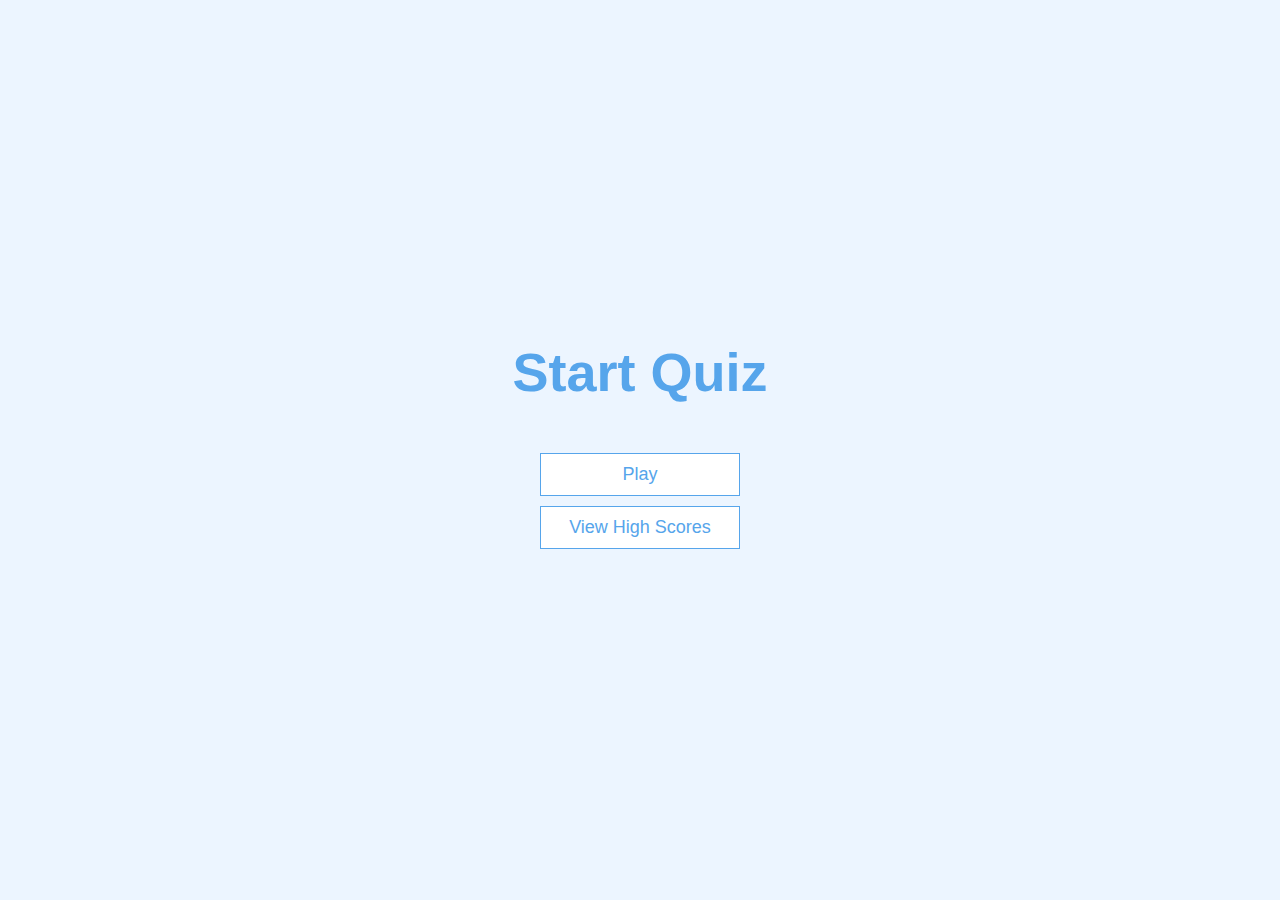
<file: index.html>
<!-- This is a Landing Page! -->
<!DOCTYPE html>
<html lang="en">
<head>
    <meta charset="UTF-8">
    <meta name="viewport" content="width=device-width, initial-scale=1.0">
    <meta http-equiv="X-UA-Compatible" content="ie=edge">
    <title>Quiz</title>
    <link
      href="https://fonts.googleapis.com/css?family=Amatic+SC:700|Josefin+Sans&display=swap"
      rel="stylesheet"
    />
    <link
      rel="stylesheet"
      href="https://stackpath.bootstrapcdn.com/font-awesome/4.7.0/css/font-awesome.min.css"
    />
    <link rel="stylesheet" href="./assets/css/index.css">
</head>
<body>

    <div class="container">
        <div id="home" class="flex-center flex-column">
            <h1>Start Quiz</h1>
            <a class="btn" href="./quiz.html">Play</a>
            <a class="btn" href="./highscores.html">View High Scores</a>
        </div>
    </div>
</body>
</html>
</file>
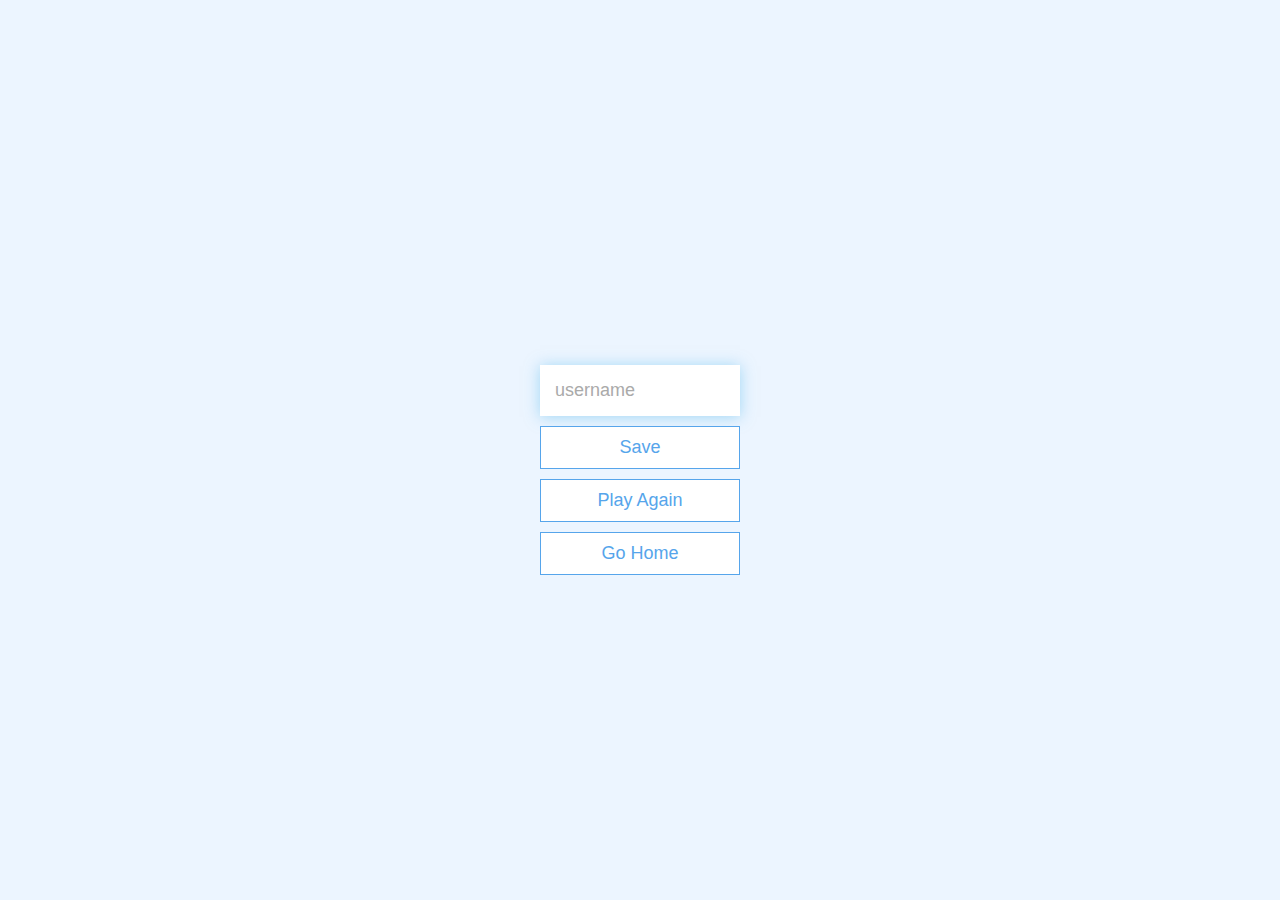
<file: end.html>
<!DOCTYPE html>
<html lang="en">
  <head>
    <meta charset="UTF-8" />
    <meta name="viewport" content="width=device-width, initial-scale=1.0" />
    <meta http-equiv="X-UA-Compatible" content="ie=edge" />
    <title>Congrats!</title>
    <link rel="stylesheet" href="./assets/css/index.css" />
  </head>
  <body>
    <div class="container">
      <div id="end" class="flex-center flex-column">
        <h1 id="finalScore">0</h1>
        <form>
          <input
            type="text"
            name="username"
            id="username"
            placeholder="username"
          />
          <button
            type="submit"
            class="btn"
            id="saveScoreBtn"
            onclick="saveHighScore(event)"
            disabled
          >
            Save
          </button>
        </form>
        <a class="btn" href="quiz.html">Play Again</a>
        <a class="btn" href="index.html">Go Home</a>
      </div>
    </div>
    <script src="./assets/js/end.js"></script>
  </body>
</html>
</file>
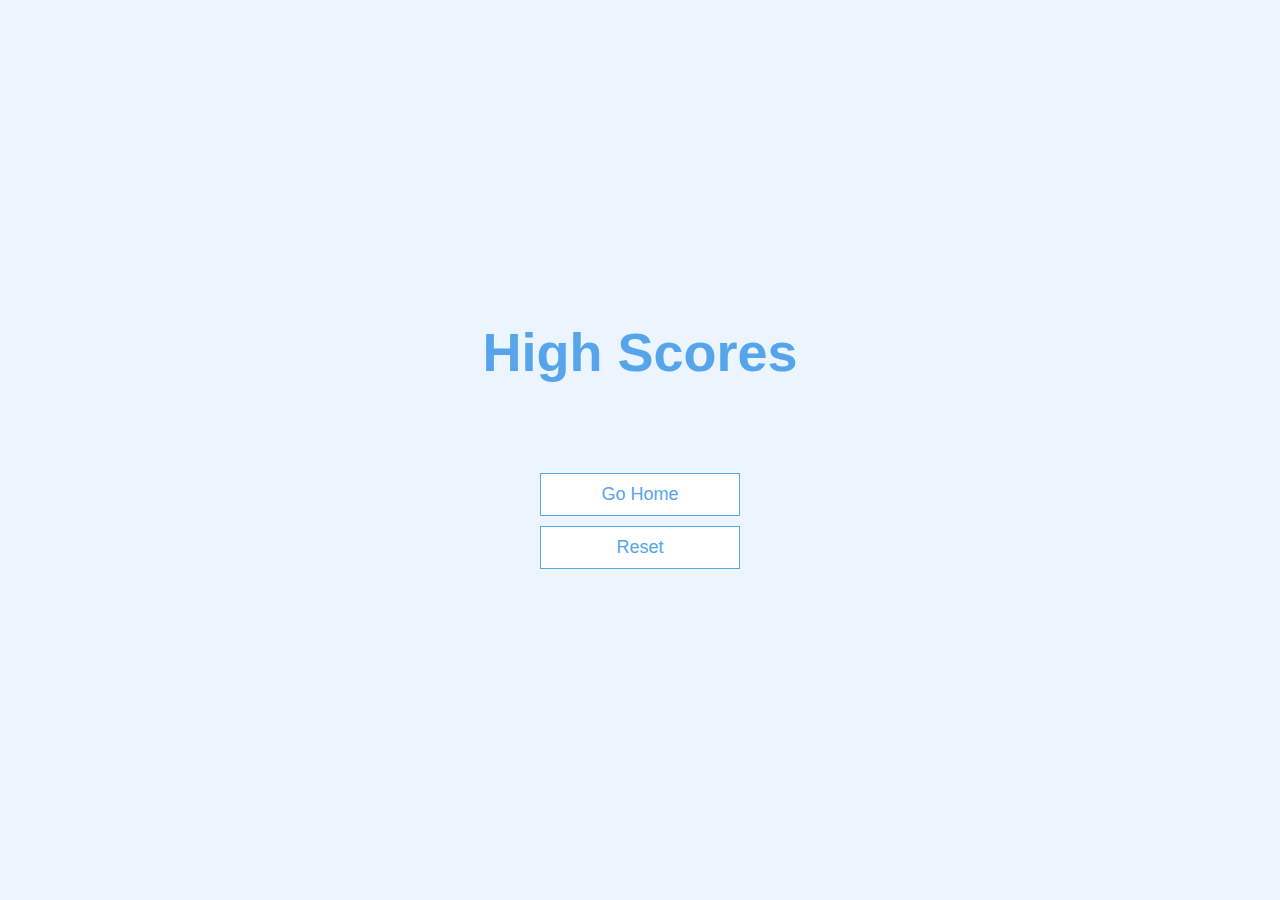
<file: highscores.html>
<!DOCTYPE html>
<html lang="en">
  <head>
    <meta charset="UTF-8" />
    <meta name="viewport" content="width=device-width, initial-scale=1.0" />
    <meta http-equiv="X-UA-Compatible" content="ie=edge" />
    <title>High Scores</title>
    <link rel="stylesheet" href="./assets/css/index.css" />
    <link rel="stylesheet" href="./assets/css/highscores.css" />
  </head>
  <body>
    <div class="container">
      <div id="highScores" class="flex-center flex-column">
        <h1 id="finalScore">High Scores</h1>
        <ul id="highScoresList"></ul>
        <a class="btn" href="index.html">Go Home</a>
        <button class="btn" id="resetbtn">Reset</button>
      </div>
    </div>
    <script src="./assets/js/highscores.js"></script>
  </body>
</html>
</file>
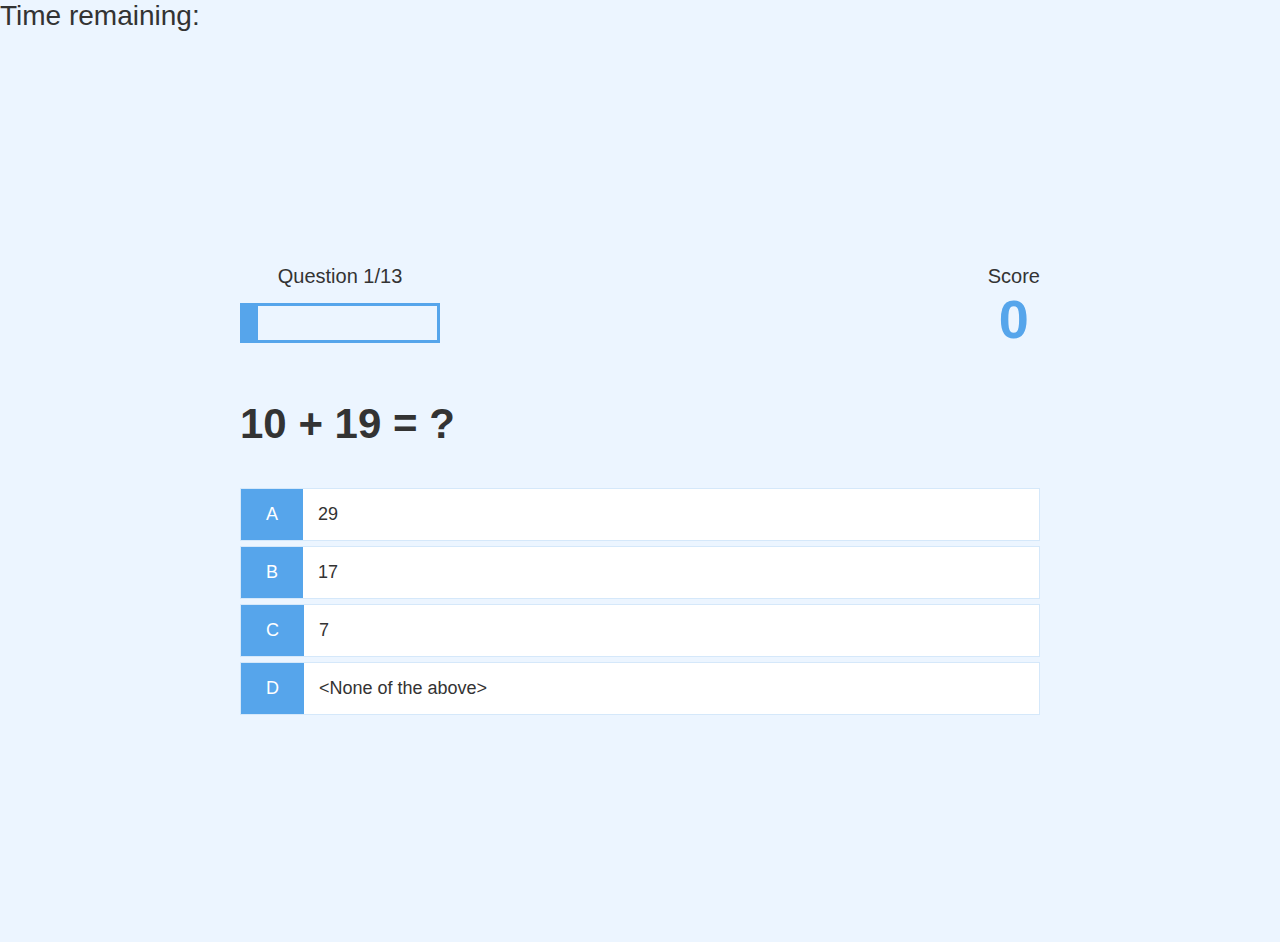
<file: quiz.html>
<!DOCTYPE html>
<html lang="en">

<head>
  <meta charset="UTF-8" />
  <meta name="viewport" content="width=device-width, initial-scale=1.0" />
  <meta http-equiv="X-UA-Compatible" content="ie=edge" />
  <title>Quiz - Play</title>
  <link rel="stylesheet" href="./assets/css/quiz.css" />
  <link rel="stylesheet" href="./assets/css/index.css" />
</head>

<body>
  <h3 id="timer">Time remaining: </h3>
  <div class="container">
    <div id="game" class="justify-center flex-column">
      <div id="hud">
        <div id="hud-item">
          <p id="progressText" class="hud-prefix">
            Question
          </p>
          <div id="progressBar">
            <div id="progressBarFull"></div>
          </div>
        </div>
        <div id="hud-item">
          <p class="hud-prefix">
            Score
          </p>
          <h1 class="hud-main-text" id="score">
            0
          </h1>
        </div>
      </div>
      <h2 id="question">What is the answer to this question?</h2>
      <div class="choice-container">
        <p class="choice-prefix">A</p>
        <p class="choice-text" data-number="1">Choice 1</p>
      </div>
      <div class="choice-container">
        <p class="choice-prefix">B</p>
        <p class="choice-text" data-number="2">Choice 2</p>
      </div>
      <div class="choice-container">
        <p class="choice-prefix">C</p>
        <p class="choice-text" data-number="3">Choice 3</p>
      </div>
      <div class="choice-container">
        <p class="choice-prefix">D</p>
        <p class="choice-text" data-number="4">Choice 4</p>
      </div>
    </div>
  </div>
  <script src="./assets/js/quiz.js"></script>
</body>

</html>
</file>
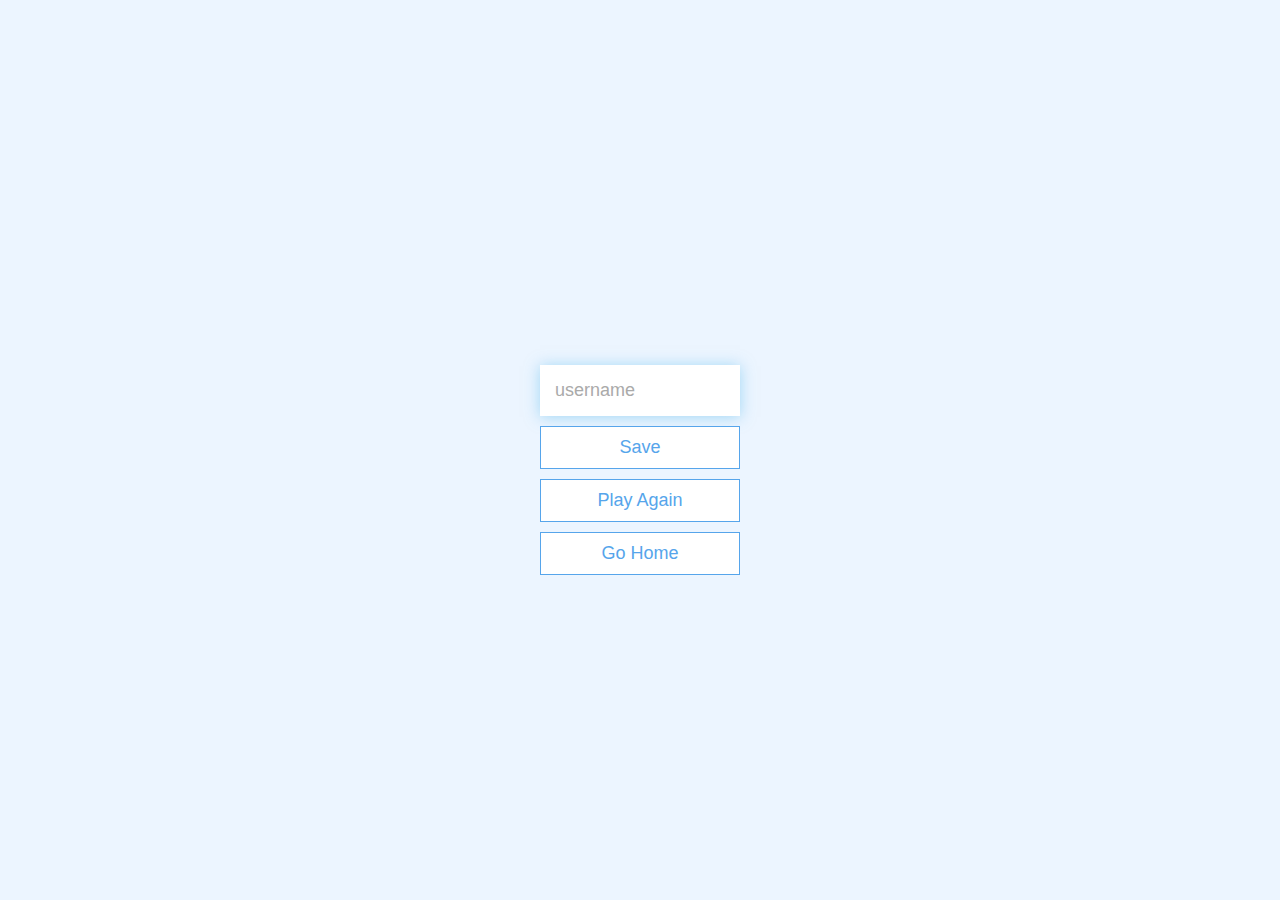
<file: public/end.html>
<!DOCTYPE html>
<html lang="en">
  <head>
    <meta charset="UTF-8" />
    <meta name="viewport" content="width=device-width, initial-scale=1.0" />
    <meta http-equiv="X-UA-Compatible" content="ie=edge" />
    <title>Congrats!</title>
    <link rel="stylesheet" href="/assets/index.css" />
  </head>
  <body>
    <div class="container">
      <div id="end" class="flex-center flex-column">
        <h1 id="finalScore">0</h1>
        <form>
          <input
            type="text"
            name="username"
            id="username"
            placeholder="username"
          />
          <button
            type="submit"
            class="btn"
            id="saveScoreBtn"
            onclick="saveHighScore(event)"
            disabled
          >
            Save
          </button>
        </form>
        <a class="btn" href="./quiz.html">Play Again</a>
        <a class="btn" href="./index.html">Go Home</a>
      </div>
    </div>
    <script src="end.js"></script>
  </body>
</html>
</file>
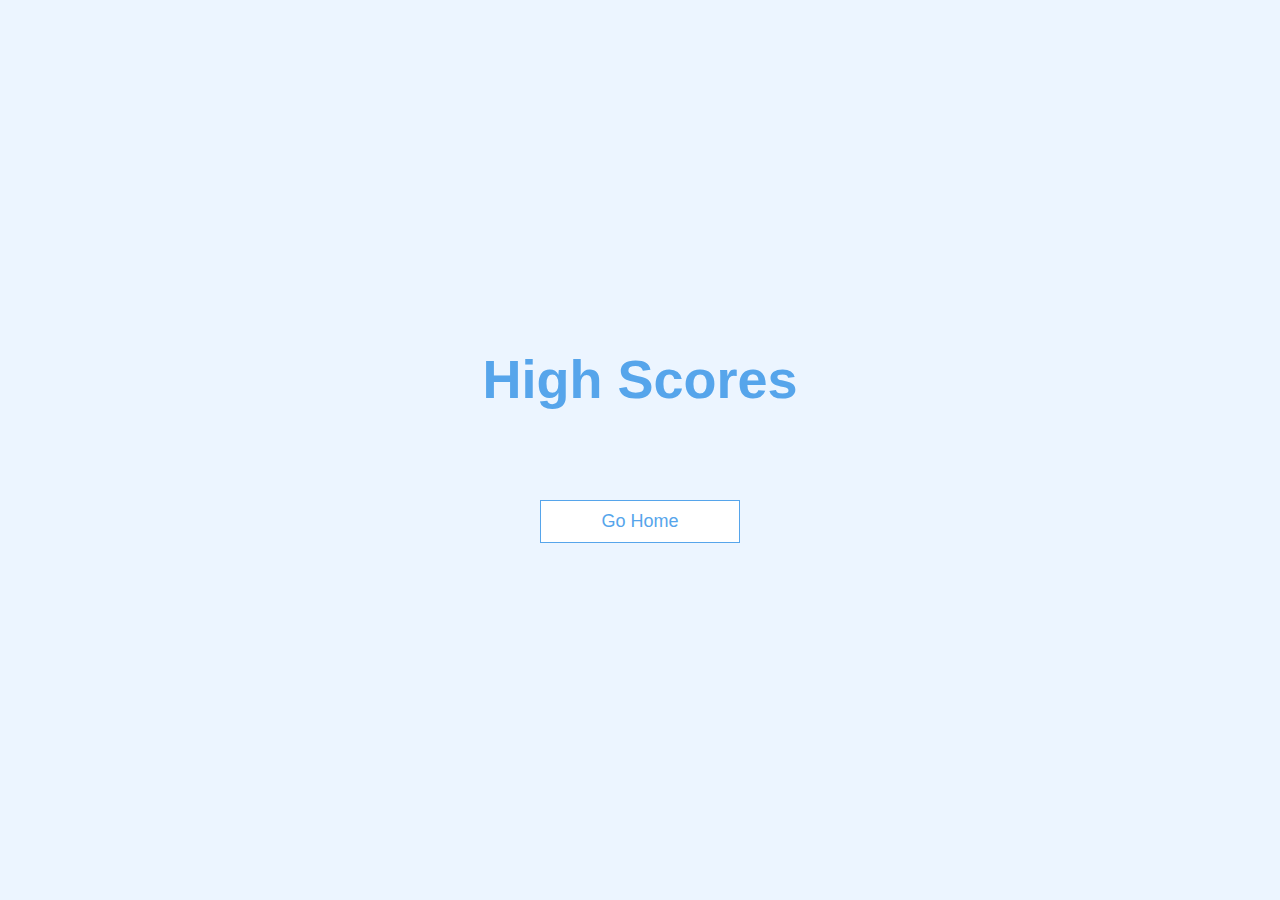
<file: public/highscores.html>
<!DOCTYPE html>
<html lang="en">
  <head>
    <meta charset="UTF-8" />
    <meta name="viewport" content="width=device-width, initial-scale=1.0" />
    <meta http-equiv="X-UA-Compatible" content="ie=edge" />
    <title>High Scores</title>
    <link rel="stylesheet" href="/assets/index.css" />
    <link rel="stylesheet" href="/assets/highscores.css" />
  </head>
  <body>
    <div class="container">
      <div id="highScores" class="flex-center flex-column">
        <h1 id="finalScore">High Scores</h1>
        <ul id="highScoresList"></ul>
        <a class="btn" href="/public/index.html">Go Home</a>
      </div>
    </div>
    <script src="/assets/highscores.css"></script>
  </body>
</html>
</file>
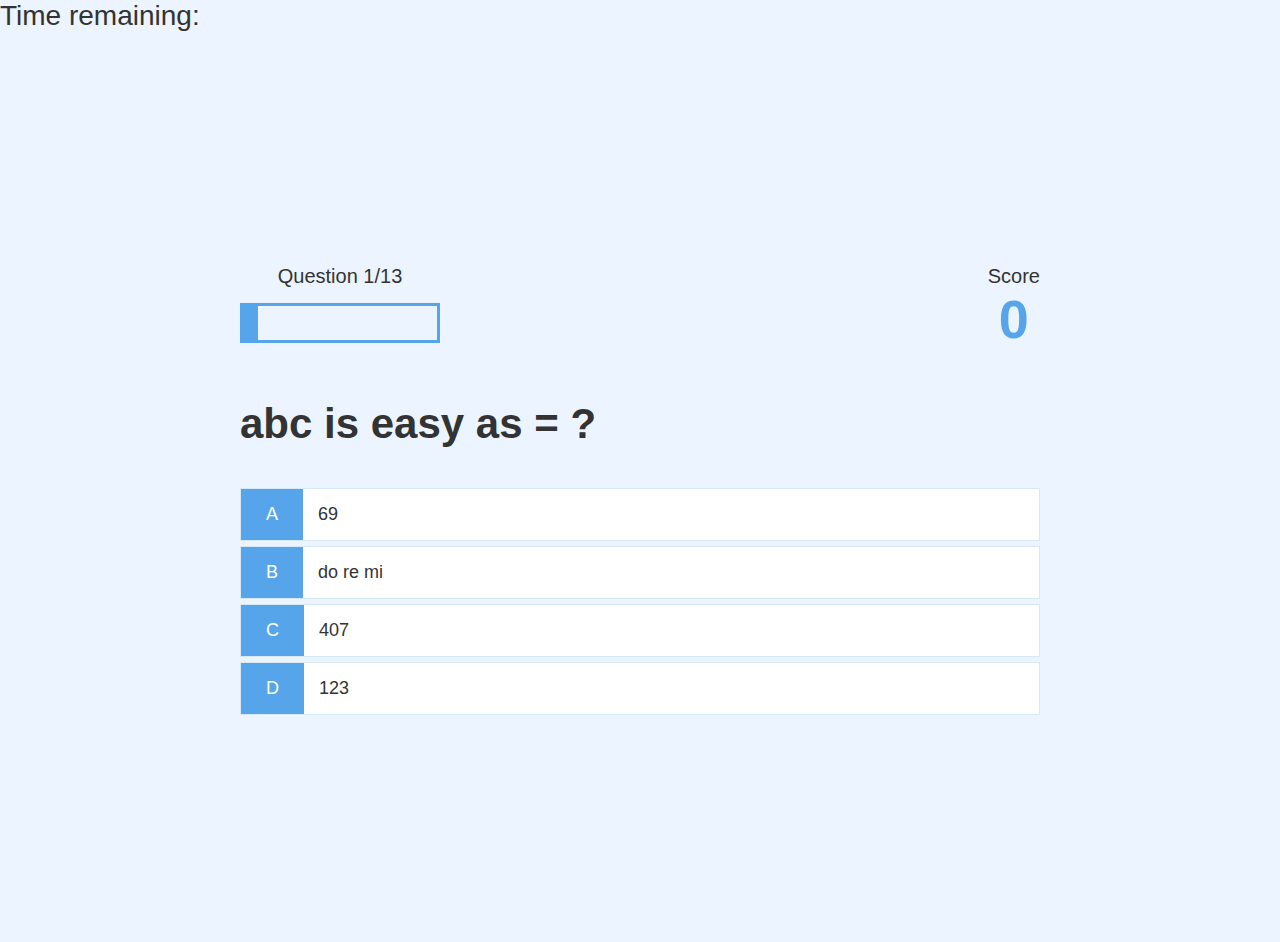
<file: public/Quiz.html>
<!DOCTYPE html>
<html lang="en">

<head>
  <meta charset="UTF-8" />
  <meta name="viewport" content="width=device-width, initial-scale=1.0" />
  <meta http-equiv="X-UA-Compatible" content="ie=edge" />
  <title>Quiz - Play</title>
  <link rel="stylesheet" href="/assets/index.css" />
  <link rel="stylesheet" href="/assets/Quiz.css" />
</head>

<body>
  <h3 id="timer">Time remaining: </h3>
  <div class="container">
    <div id="game" class="justify-center flex-column">
      <div id="hud">
        <div id="hud-item">
          <p id="progressText" class="hud-prefix">
            Question
          </p>
          <div id="progressBar">
            <div id="progressBarFull"></div>
          </div>
        </div>
        <div id="hud-item">
          <p class="hud-prefix">
            Score
          </p>
          <h1 class="hud-main-text" id="score">
            0
          </h1>
        </div>
      </div>
      <h2 id="question">What is the answer to this question?</h2>
      <div class="choice-container">
        <p class="choice-prefix">A</p>
        <p class="choice-text" data-number="1">Choice 1</p>
      </div>
      <div class="choice-container">
        <p class="choice-prefix">B</p>
        <p class="choice-text" data-number="2">Choice 2</p>
      </div>
      <div class="choice-container">
        <p class="choice-prefix">C</p>
        <p class="choice-text" data-number="3">Choice 3</p>
      </div>
      <div class="choice-container">
        <p class="choice-prefix">D</p>
        <p class="choice-text" data-number="4">Choice 4</p>
      </div>
    </div>
  </div>
  <script src="/quiz.js"></script>
</body>

</html>
</file>
<file: assets/css/index.css>
:root {
    background-color: #ecf5ff;
    font-size: 62.5%;
  }
  
  * {
    box-sizing: border-box;
    font-family: Arial, Helvetica, sans-serif;
    margin: 0;
    padding: 0;
    color: #333;
  }
  
  h1,
  h2,
  h3,
  h4 {
    margin-bottom: 1rem;
  }
  
  h1 {
    font-size: 5.4rem;
    color: #56a5eb;
    margin-bottom: 5rem;
  }
  
  h1 > span {
    font-size: 2.4rem;
    font-weight: 500;
  }
  
  h2 {
    font-size: 4.2rem;
    margin-bottom: 4rem;
    font-weight: 700;
  }
  
  h3 {
    font-size: 2.8rem;
    font-weight: 500;
  }
  
  /* UTILITIES */
  
  .container {
    width: 100vw;
    height: 100vh;
    display: flex;
    justify-content: center;
    align-items: center;
    max-width: 80rem;
    margin: 0 auto;
  }
  
  .container > * {
    width: 100%;
  }
  
  .flex-column {
    display: flex;
    flex-direction: column;
  }
  
  .flex-center {
    justify-content: center;
    align-items: center;
  }
  
  .justify-center {
    justify-content: center;
  }
  
  .text-center {
    text-align: center;
  }
  
  .hidden {
    display: none;
  }
  
  /* BUTTONS */
  .btn {
    font-size: 1.8rem;
    padding: 1rem 0;
    width: 20rem;
    text-align: center;
    border: 0.1rem solid #56a5eb;
    margin-bottom: 1rem;
    text-decoration: none;
    color: #56a5eb;
    background-color: white;
  }
  
  .btn:hover {
    cursor: pointer;
    box-shadow: 0 0.4rem 1.4rem 0 rgba(86, 185, 235, 0.5);
    transform: translateY(-0.1rem);
    transition: transform 150ms;
  }
  
  .btn[disabled]:hover {
    cursor: not-allowed;
    box-shadow: none;
    transform: none;
  }

  /* FORMS */
  form{
    width: 100%;
    display: flex;
    flex-direction: column;
    align-items: center;
  }
  input{
    margin-bottom: 1rem;
    width: 20rem;
    padding: 1.5rem;
    font-size: 1.8rem;
    border: none;
    box-shadow: 0 0.1rem 1.4rem 0 rgba(86, 185, 235, 0.5);
  }
  input::placeholder{
    color: #aaaaaa;
  }
</file>
<file: assets/css/highscores.css>
#highScoresList {
    list-style: none;
    padding-left: 0;
    margin-bottom: 4rem;
  }
  
  .high-score {
    font-size: 2.8rem;
    margin-bottom: 0.5rem;
  }
  
  .high-score:hover {
    transform: scale(1.025);
  }
</file>
<file: assets/css/quiz.css>
.choice-container {
    display: flex;
    margin-bottom: 0.5rem;
    width: 100%;
    font-size: 1.8rem;
    border: 0.1rem solid rgb(86, 165, 235, 0.25);
    background-color: white;
  }
  
  .choice-container:hover {
    cursor: pointer;
    box-shadow: 0 0.4rem 1.4rem 0 rgba(86, 185, 235, 0.5);
    transform: translateY(-0.1rem);
    transition: transform 150ms;
  }
  
  .choice-prefix {
    padding: 1.5rem 2.5rem;
    background-color: #56a5eb;
    color: white;
  }
  
  .choice-text {
    padding: 1.5rem;
    width: 100%;
  }
  
  .correct {
    background-color: #28a745;
  }
  
  .incorrect {
    background-color: #dc3545;
  }
  
  /* HUD */
  
  #hud {
    display: flex;
    justify-content: space-between;
  }
  
  .hud-prefix {
    text-align: center;
    font-size: 2rem;
  }
  
  .hud-main-text {
    text-align: center;
  }
  
  #progressBar {
    width: 20rem;
    height: 4rem;
    border: 0.3rem solid #56a5eb;
    margin-top: 1.5rem;
  }
  
  #progressBarFull {
    height: 3.4rem;
    background-color: #56a5eb;
    width: 0%;
  }
</file>
<file: assets/index.css>
:root {
    background-color: #ecf5ff;
    font-size: 62.5%;
  }
  
  * {
    box-sizing: border-box;
    font-family: Arial, Helvetica, sans-serif;
    margin: 0;
    padding: 0;
    color: #333;
  }
  
  h1,
  h2,
  h3,
  h4 {
    margin-bottom: 1rem;
  }
  
  h1 {
    font-size: 5.4rem;
    color: #56a5eb;
    margin-bottom: 5rem;
  }
  
  h1 > span {
    font-size: 2.4rem;
    font-weight: 500;
  }
  
  h2 {
    font-size: 4.2rem;
    margin-bottom: 4rem;
    font-weight: 700;
  }
  
  h3 {
    font-size: 2.8rem;
    font-weight: 500;
  }
  
  /* UTILITIES */
  
  .container {
    width: 100vw;
    height: 100vh;
    display: flex;
    justify-content: center;
    align-items: center;
    max-width: 80rem;
    margin: 0 auto;
  }
  
  .container > * {
    width: 100%;
  }
  
  .flex-column {
    display: flex;
    flex-direction: column;
  }
  
  .flex-center {
    justify-content: center;
    align-items: center;
  }
  
  .justify-center {
    justify-content: center;
  }
  
  .text-center {
    text-align: center;
  }
  
  .hidden {
    display: none;
  }
  
  /* BUTTONS */
  .btn {
    font-size: 1.8rem;
    padding: 1rem 0;
    width: 20rem;
    text-align: center;
    border: 0.1rem solid #56a5eb;
    margin-bottom: 1rem;
    text-decoration: none;
    color: #56a5eb;
    background-color: white;
  }
  
  .btn:hover {
    cursor: pointer;
    box-shadow: 0 0.4rem 1.4rem 0 rgba(86, 185, 235, 0.5);
    transform: translateY(-0.1rem);
    transition: transform 150ms;
  }
  
  .btn[disabled]:hover {
    cursor: not-allowed;
    box-shadow: none;
    transform: none;
  }

  /* FORMS */
  form{
    width: 100%;
    display: flex;
    flex-direction: column;
    align-items: center;
  }
  input{
    margin-bottom: 1rem;
    width: 20rem;
    padding: 1.5rem;
    font-size: 1.8rem;
    border: none;
    box-shadow: 0 0.1rem 1.4rem 0 rgba(86, 185, 235, 0.5);
  }
  input::placeholder{
    color: #aaaaaa;
  }
</file>
<file: assets/highscores.css>
#highScoresList {
    list-style: none;
    padding-left: 0;
    margin-bottom: 4rem;
  }
  
  .high-score {
    font-size: 2.8rem;
    margin-bottom: 0.5rem;
  }
  
  .high-score:hover {
    transform: scale(1.025);
  }
</file>
<file: assets/Quiz.css>
.choice-container {
    display: flex;
    margin-bottom: 0.5rem;
    width: 100%;
    font-size: 1.8rem;
    border: 0.1rem solid rgb(86, 165, 235, 0.25);
    background-color: white;
  }
  
  .choice-container:hover {
    cursor: pointer;
    box-shadow: 0 0.4rem 1.4rem 0 rgba(86, 185, 235, 0.5);
    transform: translateY(-0.1rem);
    transition: transform 150ms;
  }
  
  .choice-prefix {
    padding: 1.5rem 2.5rem;
    background-color: #56a5eb;
    color: white;
  }
  
  .choice-text {
    padding: 1.5rem;
    width: 100%;
  }
  
  .correct {
    background-color: #28a745;
  }
  
  .incorrect {
    background-color: #dc3545;
  }
  
  /* HUD */
  
  #hud {
    display: flex;
    justify-content: space-between;
  }
  
  .hud-prefix {
    text-align: center;
    font-size: 2rem;
  }
  
  .hud-main-text {
    text-align: center;
  }
  
  #progressBar {
    width: 20rem;
    height: 4rem;
    border: 0.3rem solid #56a5eb;
    margin-top: 1.5rem;
  }
  
  #progressBarFull {
    height: 3.4rem;
    background-color: #56a5eb;
    width: 0%;
  }
</file>
